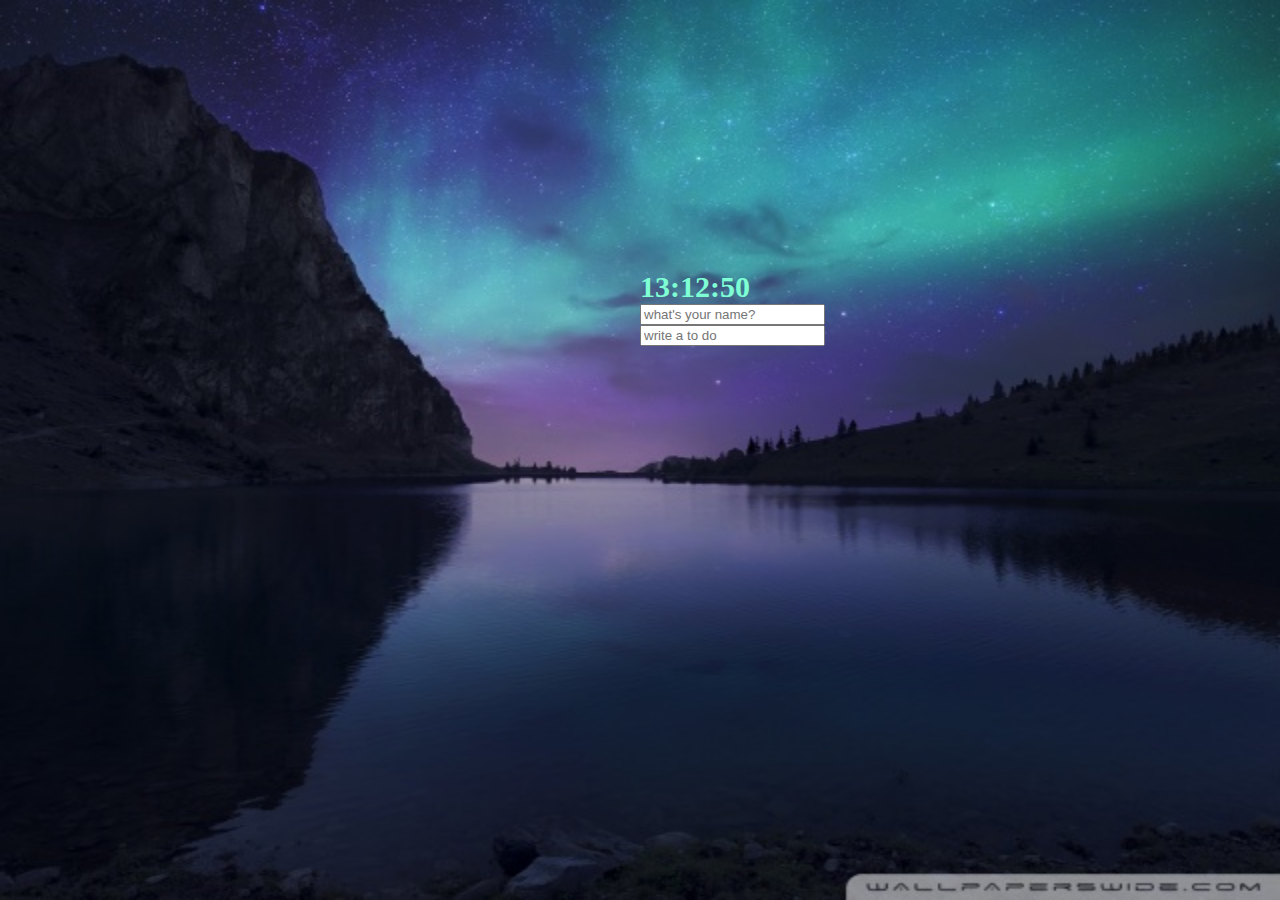
<file: momentum.html>
<!DOCTYPE html>
<html>
  

<head>
      <meta charset="utf-8"/>
<title>momentum</title>
<link href="style.css" rel='stylesheet' type="text/css"/>

</head>


<body>
    <div class="js-div">
    <div class="js-clock">

        <h1>00:00</h1>
    </div>

    <form class="js-input form">
    <input type="text" placeholder="what's your name?"/>
    </form>


     <h4 class="greetings greetings"></h4>



    <form class="js-toDoForm ">

        <input type="text" placeholder="write a to do"/>

    </form>

    <ul class="js-toDoList">


    </ul>

    

    <span class="js-weather"></span>
    </div>
    <script src="clock.js"></script>
    <script src="userInput.js"></script>
    <script src="todo.js"></script>
    <script src="bg.js"></script>

    <script src="weather.js"></script>

</body>

</html>
</file>
<file: style.css>
body{
    background-color: white;
}

.btn{
    cursor: pointer;
}



.clicked{
    color:#7f8c8d;
}

.form,
.greetings{
    display:none;
}

.showing{
    display:block;
}

@keyframes fadeIn{
    from{
        opacity: 0;
    }
    to{
        opacity: 1;
    }
}

.bgImage{
    position:absolute;
    top:0;
    left:0;
    width:100%;
    height:100%;
    z-index:-1;
    animation: fadeIn.5s linear;
}

.js-div{
    position: absolute;
    top:30%;
    left:50%;
    
    color: aquamarine;
}

.js-clock{
    font-weight: bold;
   font-size:30px;
}

.greetings{
font-size: 40px;
}

.js-weather{
font-size: 20px;
}

.js-toDoList{
    font-size: 25px;
}
</file>
